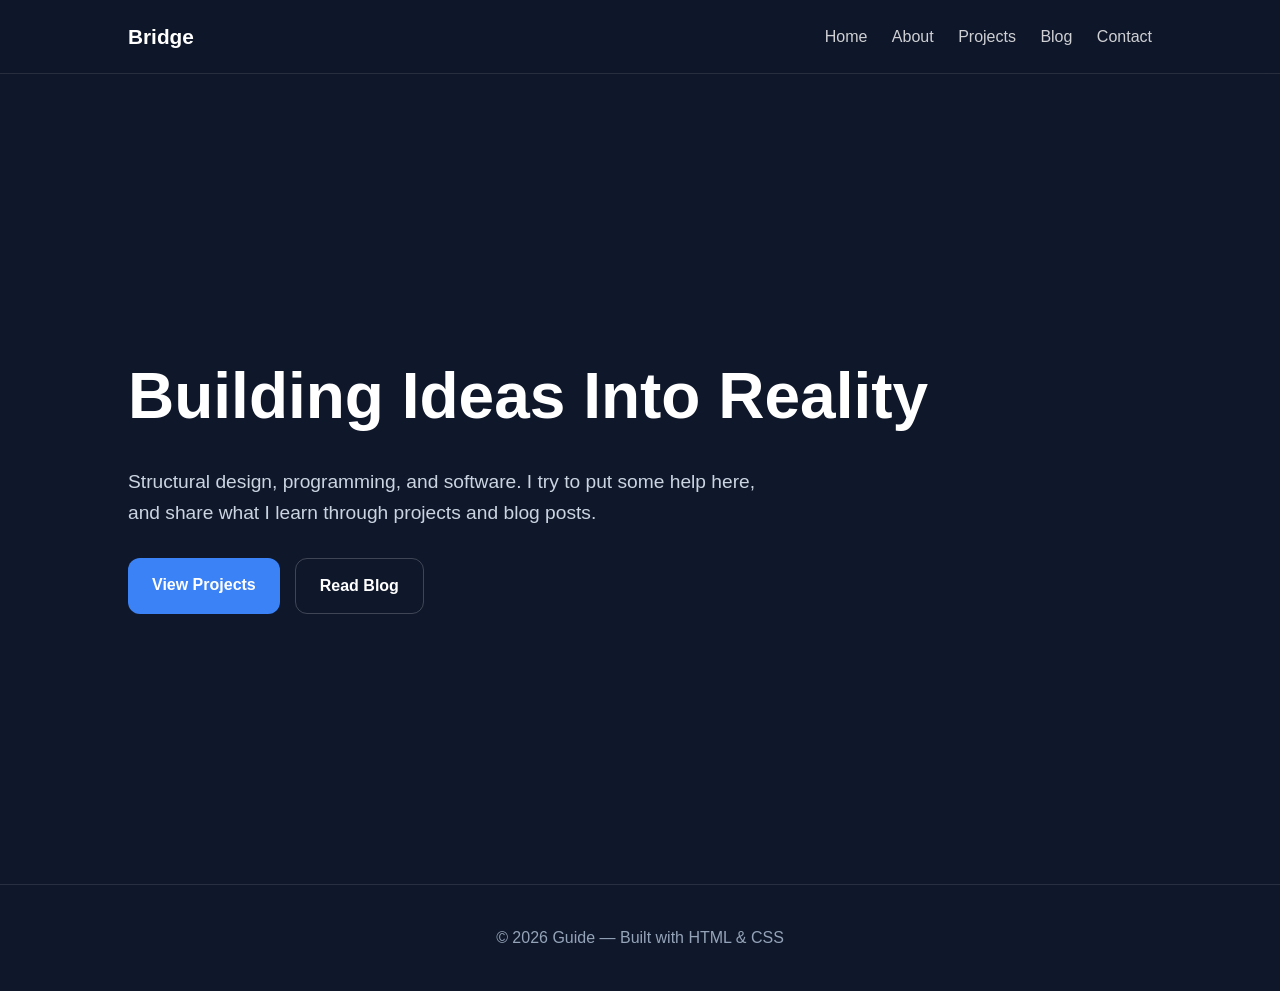
<file: index.html>
<!DOCTYPE html>
<html lang="en">
<head>
  <meta charset="UTF-8" />
  <meta name="viewport" content="width=device-width, initial-scale=1.0"/>
  <title>Structural Design - Home</title>
  <link rel="stylesheet" href="css/styles.css">
</head>

<body>

<header>
  <div class="logo">Bridge</div>

  <nav>
    <a href="index.html">Home</a>
    <a href="pages/about.html">About</a>
    <a href="pages/projects.html">Projects</a>
    <a href="pages/blog.html">Blog</a>
    <a href="pages/contact.html">Contact</a>
  </nav>
</header>

<main class="hero">
  <h1>Building Ideas Into Reality</h1>

  <p>
    Structural design, programming, and software.
    I try to put some help here, and share what I learn through projects and blog posts.
  </p>

  <div class="buttons">
    <a class="btn primary" href="pages/projects.html">View Projects</a>
    <a class="btn secondary" href="pages/blog.html">Read Blog</a>
  </div>
</main>

<footer>
  © 2026 Guide — Built with HTML & CSS
</footer>

</body>
</html>
</file>
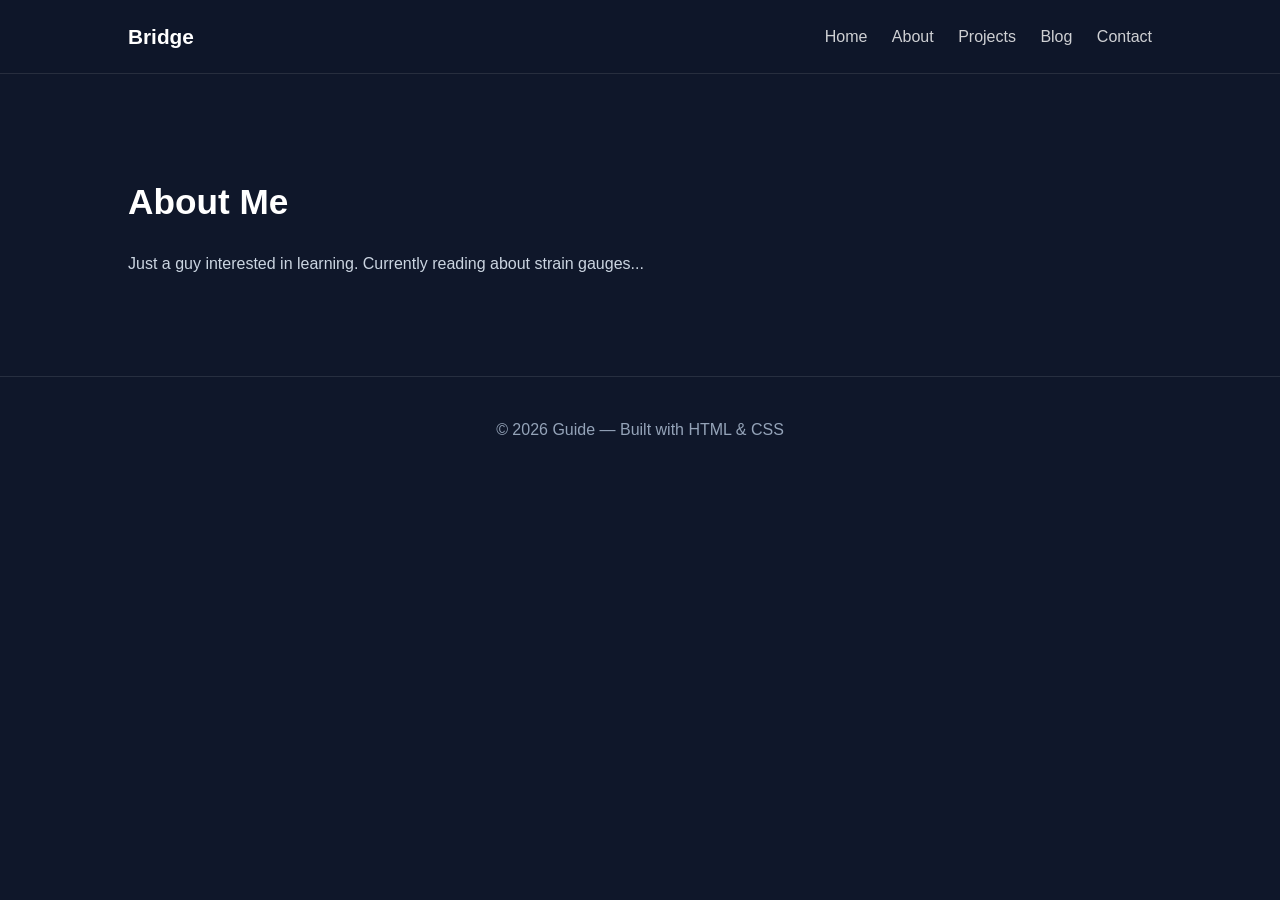
<file: about.html>
<!DOCTYPE html>
<html lang="en">
<head>
  <meta charset="UTF-8" />
  <meta name="viewport" content="width=device-width, initial-scale=1.0"/>
  <title>About</title>
  <link rel="stylesheet" href="css/styles.css">
</head>

<body>

<header>
  <div class="logo">Bridge</div>

  <nav>
    <a href="index.html">Home</a>
    <a href="about.html">About</a>
    <a href="pages/projects.html">Projects</a>
    <a href="pages/blog.html">Blog</a>
    <a href="pages/contact.html">Contact</a>
  </nav>
</header>

<section id="about">
  <h2>About Me</h2>

  <p class="about-text">
    Just a guy interested in learning.
    Currently reading about strain gauges...
  </p>
</section>

<footer>
  © 2026 Guide — Built with HTML & CSS
</footer>

</body>
</html>
</file>
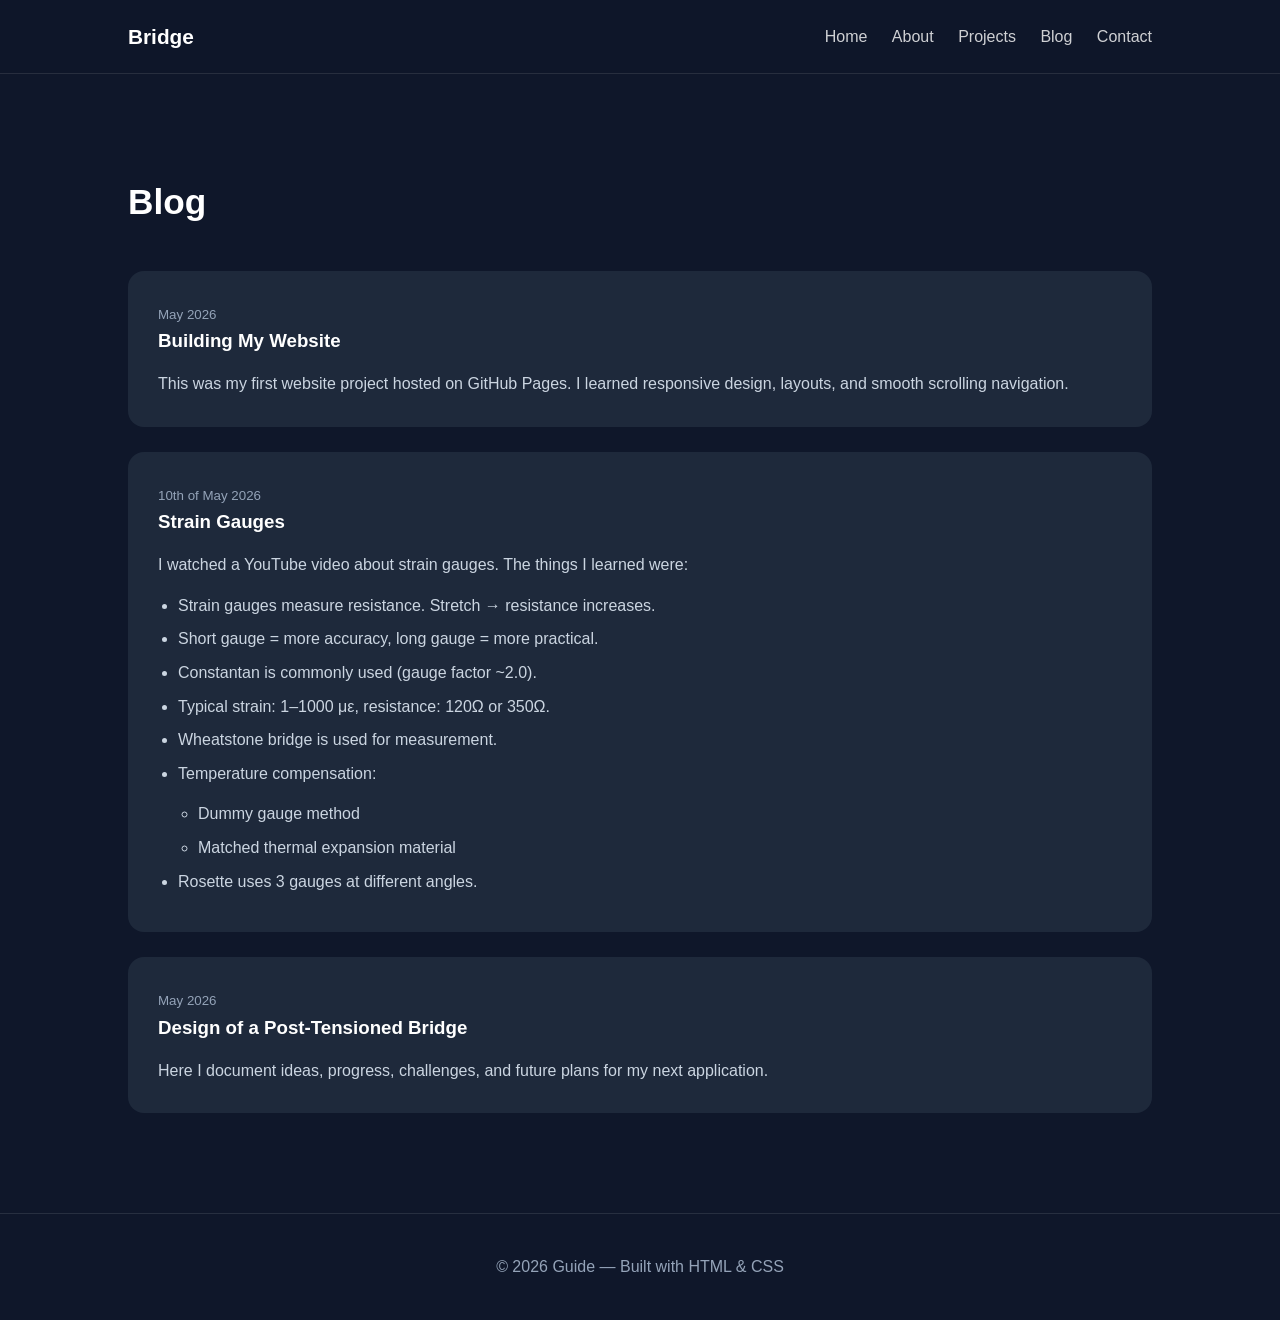
<file: blog.html>
<!DOCTYPE html>
<html lang="en">
<head>
  <meta charset="UTF-8" />
  <meta name="viewport" content="width=device-width, initial-scale=1.0"/>
  <title>Blog</title>
  <link rel="stylesheet" href="css/styles.css">
</head>

<body>

<header>
  <div class="logo">Bridge</div>

  <nav>
    <a href="index.html">Home</a>
    <a href="about.html">About</a>
    <a href="projects.html">Projects</a>
    <a href="blog.html">Blog</a>
    <a href="contact.html">Contact</a>
  </nav>
</header>

<section id="blog">
  <h2>Blog</h2>

  <div class="blog-container">

    <article class="blog-post" id="blog-post-1">
      <small>May 2026</small>
      <h3>Building My Website</h3>
      <p>
        This was my first website project hosted on GitHub Pages.
        I learned responsive design, layouts, and smooth scrolling navigation.
      </p>
    </article>

    <article class="blog-post" id="blog-post-2">
      <small>10th of May 2026</small>
      <h3>Strain Gauges</h3>
      <p>
        I watched a YouTube video about strain gauges. The things I learned were:
      </p>

      <ul>
        <li>Strain gauges measure resistance. Stretch → resistance increases.</li>
        <li>Short gauge = more accuracy, long gauge = more practical.</li>
        <li>Constantan is commonly used (gauge factor ~2.0).</li>
        <li>Typical strain: 1–1000 με, resistance: 120Ω or 350Ω.</li>
        <li>Wheatstone bridge is used for measurement.</li>
        <li>
          Temperature compensation:
          <ul>
            <li>Dummy gauge method</li>
            <li>Matched thermal expansion material</li>
          </ul>
        </li>
        <li>Rosette uses 3 gauges at different angles.</li>
      </ul>
    </article>

    <article class="blog-post" id="blog-post-3">
      <small>May 2026</small>
      <h3>Design of a Post-Tensioned Bridge</h3>
      <p>
        Here I document ideas, progress, challenges,
        and future plans for my next application.
      </p>
    </article>

  </div>
</section>

<footer>
  © 2026 Guide — Built with HTML & CSS
</footer>

</body>
</html>
</file>
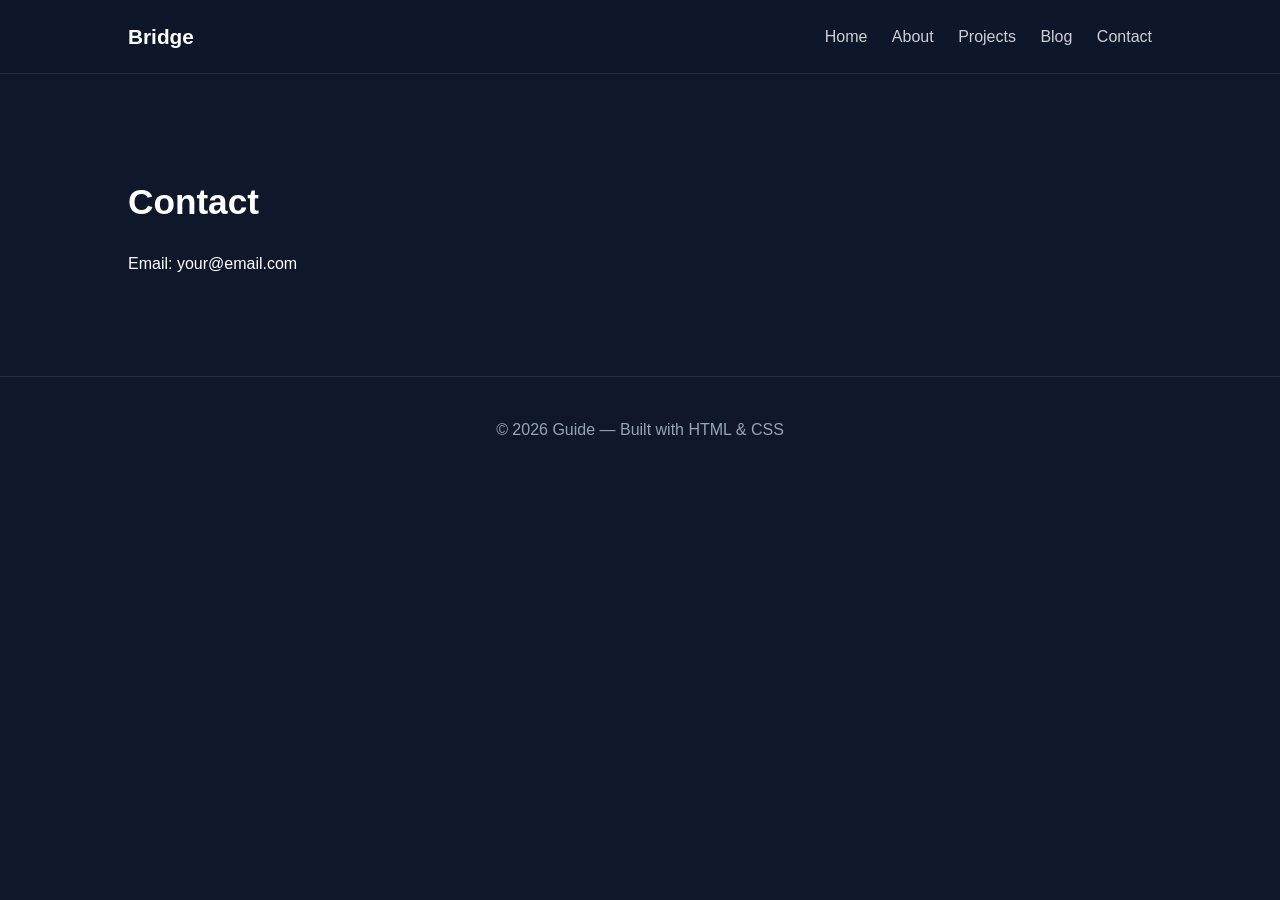
<file: contact.html>
<!DOCTYPE html>
<html lang="en">
<head>
  <meta charset="UTF-8" />
  <meta name="viewport" content="width=device-width, initial-scale=1.0"/>
  <title>Contact</title>
  <link rel="stylesheet" href="css/styles.css">
</head>

<body>

<header>
  <div class="logo">Bridge</div>

  <nav>
    <a href="index.html">Home</a>
    <a href="about.html">About</a>
    <a href="projects.html">Projects</a>
    <a href="blog.html">Blog</a>
    <a href="contact.html">Contact</a>
  </nav>
</header>

<section id="contact">
  <h2>Contact</h2>

  <p>Email: your@email.com</p>
</section>

<footer>
  © 2026 Guide — Built with HTML & CSS
</footer>

</body>
</html>
</file>
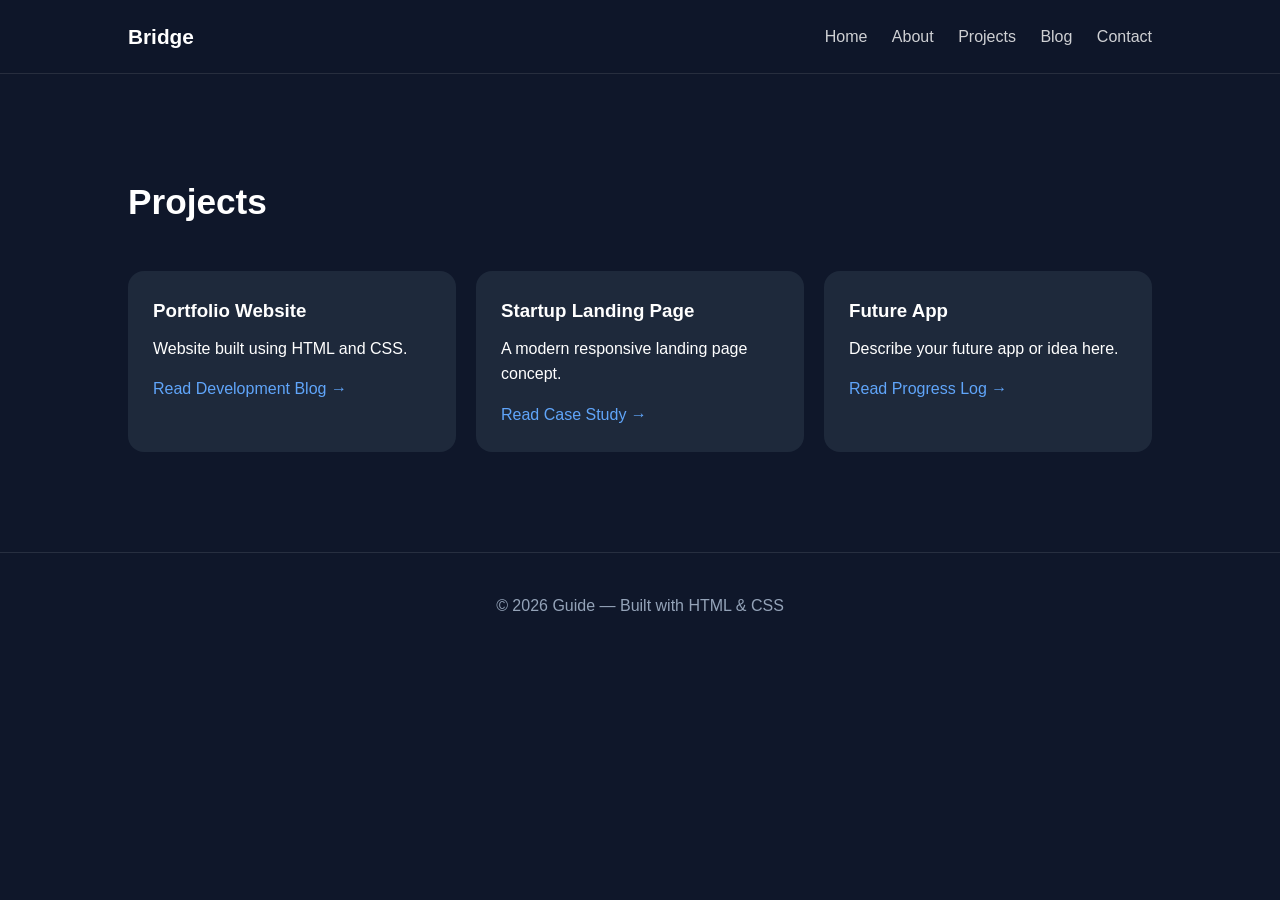
<file: projects.html>
<!DOCTYPE html>
<html lang="en">
<head>
  <meta charset="UTF-8" />
  <meta name="viewport" content="width=device-width, initial-scale=1.0"/>
  <title>Projects</title>
  <link rel="stylesheet" href="css/styles.css">
</head>

<body>

<header>
  <div class="logo">Bridge</div>

  <nav>
    <a href="index.html">Home</a>
    <a href="about.html">About</a>
    <a href="projects.html">Projects</a>
    <a href="blog.html">Blog</a>
    <a href="contact.html">Contact</a>
  </nav>
</header>

<section id="projects">
  <h2>Projects</h2>

  <div class="projects-grid">

    <div class="project-card">
      <h3>Portfolio Website</h3>
      <p>Website built using HTML and CSS.</p>
      <a href="blog.html#blog-post-1">Read Development Blog →</a>
    </div>

    <div class="project-card">
      <h3>Startup Landing Page</h3>
      <p>A modern responsive landing page concept.</p>
      <a href="blog.html#blog-post-2">Read Case Study →</a>
    </div>

    <div class="project-card">
      <h3>Future App</h3>
      <p>Describe your future app or idea here.</p>
      <a href="blog.html#blog-post-3">Read Progress Log →</a>
    </div>

  </div>
</section>

<footer>
  © 2026 Guide — Built with HTML & CSS
</footer>

</body>
</html>
</file>
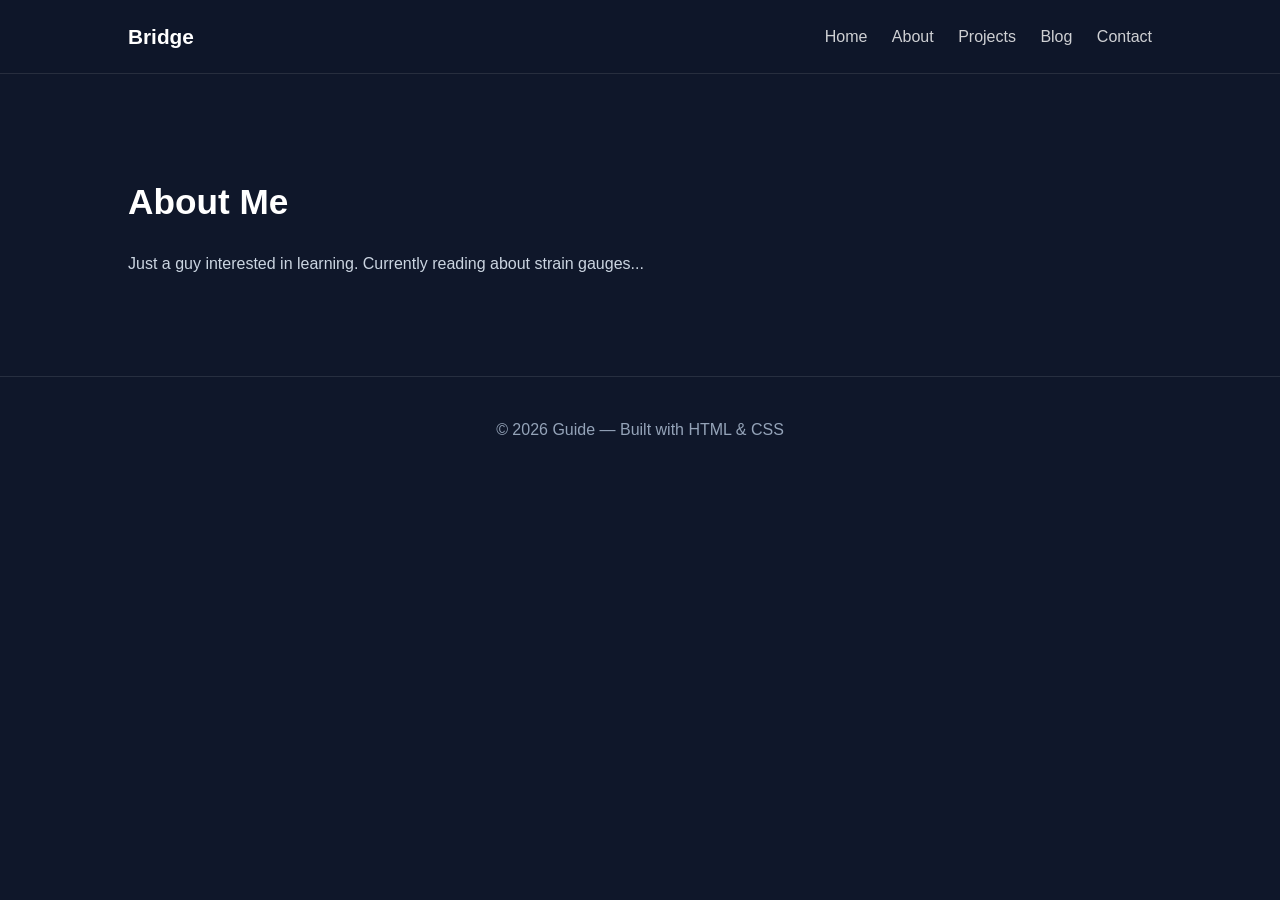
<file: pages/about.html>
<!DOCTYPE html>
<html lang="en">
<head>
  <meta charset="UTF-8" />
  <meta name="viewport" content="width=device-width, initial-scale=1.0"/>
  <title>About</title>
  <link rel="stylesheet" href="../css/styles.css">
</head>

<body>

<header>
  <div class="logo">Bridge</div>

  <nav>
    <a href="../index.html">Home</a>
    <a href="about.html">About</a>
    <a href="projects.html">Projects</a>
    <a href="blog.html">Blog</a>
    <a href="contact.html">Contact</a>
  </nav>
</header>

<section id="about">
  <h2>About Me</h2>

  <p class="about-text">
    Just a guy interested in learning.
    Currently reading about strain gauges...
  </p>
</section>

<footer>
  © 2026 Guide — Built with HTML & CSS
</footer>

</body>
</html>
</file>
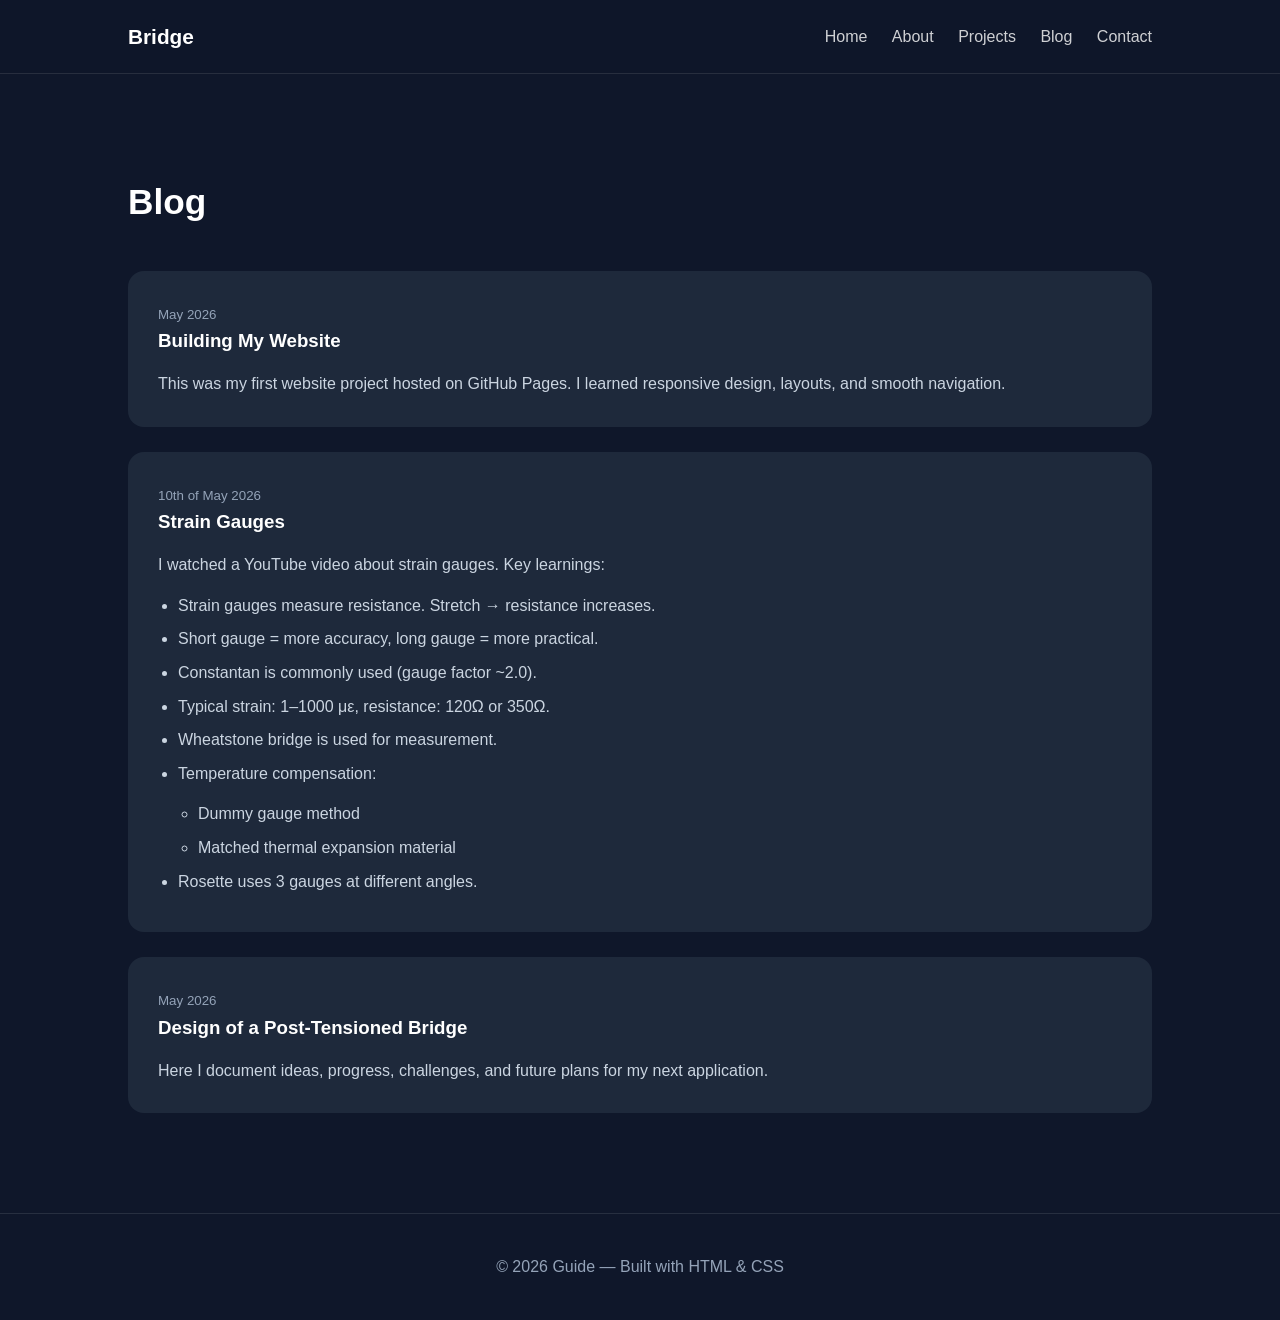
<file: pages/blog.html>
<!DOCTYPE html>
<html lang="en">
<head>
  <meta charset="UTF-8" />
  <meta name="viewport" content="width=device-width, initial-scale=1.0"/>
  <title>Blog</title>
  <link rel="stylesheet" href="../css/styles.css">
</head>

<body>

<header>
  <div class="logo">Bridge</div>

  <nav>
    <a href="../index.html">Home</a>
    <a href="about.html">About</a>
    <a href="projects.html">Projects</a>
    <a href="blog.html">Blog</a>
    <a href="contact.html">Contact</a>
  </nav>
</header>

<section id="blog">
  <h2>Blog</h2>

  <div class="blog-container">

    <article class="blog-post" id="blog-post-1">
      <small>May 2026</small>
      <h3>Building My Website</h3>
      <p>
        This was my first website project hosted on GitHub Pages.
        I learned responsive design, layouts, and smooth navigation.
      </p>
    </article>

    <article class="blog-post" id="blog-post-2">
      <small>10th of May 2026</small>
      <h3>Strain Gauges</h3>
      <p>I watched a YouTube video about strain gauges. Key learnings:</p>

      <ul>
        <li>Strain gauges measure resistance. Stretch → resistance increases.</li>
        <li>Short gauge = more accuracy, long gauge = more practical.</li>
        <li>Constantan is commonly used (gauge factor ~2.0).</li>
        <li>Typical strain: 1–1000 με, resistance: 120Ω or 350Ω.</li>
        <li>Wheatstone bridge is used for measurement.</li>
        <li>
          Temperature compensation:
          <ul>
            <li>Dummy gauge method</li>
            <li>Matched thermal expansion material</li>
          </ul>
        </li>
        <li>Rosette uses 3 gauges at different angles.</li>
      </ul>
    </article>

    <article class="blog-post" id="blog-post-3">
      <small>May 2026</small>
      <h3>Design of a Post-Tensioned Bridge</h3>
      <p>
        Here I document ideas, progress, challenges,
        and future plans for my next application.
      </p>
    </article>

  </div>
</section>

<footer>
  © 2026 Guide — Built with HTML & CSS
</footer>

</body>
</html>
</file>
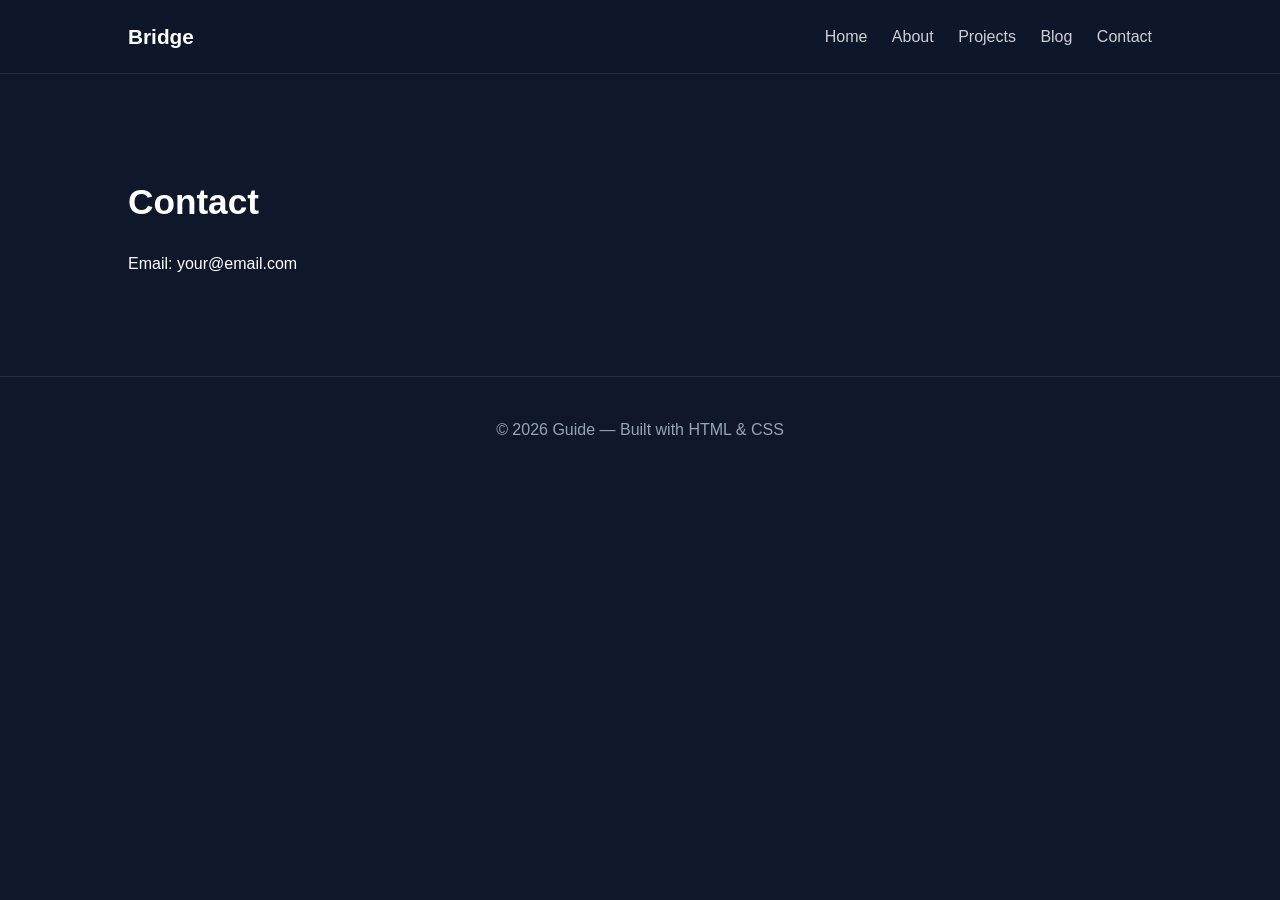
<file: pages/contact.html>
<!DOCTYPE html>
<html lang="en">
<head>
  <meta charset="UTF-8" />
  <meta name="viewport" content="width=device-width, initial-scale=1.0"/>
  <title>Contact</title>
  <link rel="stylesheet" href="../css/styles.css">
</head>

<body>

<header>
  <div class="logo">Bridge</div>

  <nav>
    <a href="../index.html">Home</a>
    <a href="about.html">About</a>
    <a href="projects.html">Projects</a>
    <a href="blog.html">Blog</a>
    <a href="contact.html">Contact</a>
  </nav>
</header>

<section id="contact">
  <h2>Contact</h2>

  <p>Email: your@email.com</p>
</section>

<footer>
  © 2026 Guide — Built with HTML & CSS
</footer>

</body>
</html>
</file>
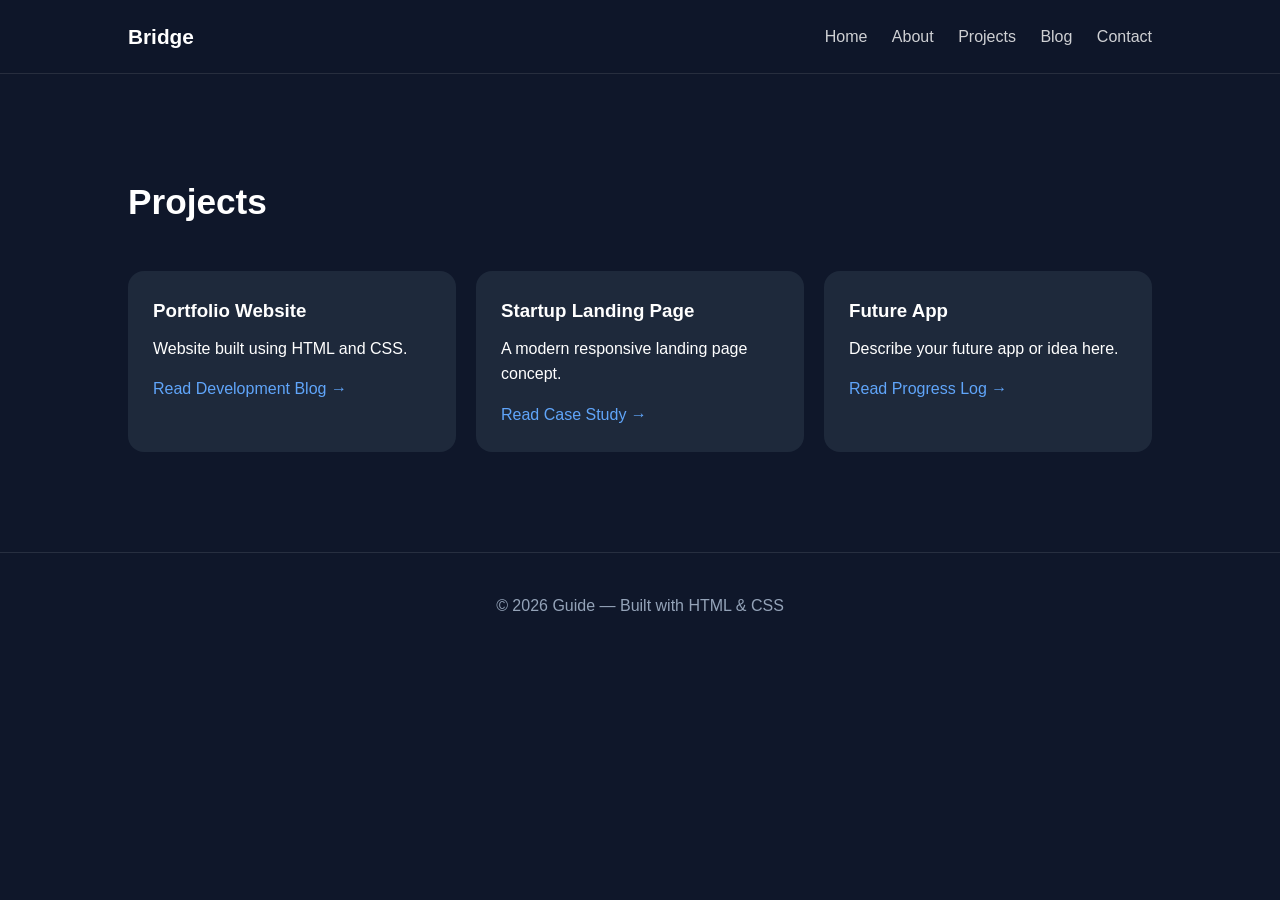
<file: pages/projects.html>
<!DOCTYPE html>
<html lang="en">
<head>
  <meta charset="UTF-8" />
  <meta name="viewport" content="width=device-width, initial-scale=1.0"/>
  <title>Projects</title>
  <link rel="stylesheet" href="../css/styles.css">
</head>

<body>

<header>
  <div class="logo">Bridge</div>

  <nav>
    <a href="../index.html">Home</a>
    <a href="about.html">About</a>
    <a href="projects.html">Projects</a>
    <a href="blog.html">Blog</a>
    <a href="contact.html">Contact</a>
  </nav>
</header>

<section id="projects">
  <h2>Projects</h2>

  <div class="projects-grid">

    <div class="project-card">
      <h3>Portfolio Website</h3>
      <p>Website built using HTML and CSS.</p>
      <a href="blog.html#blog-post-1">Read Development Blog →</a>
    </div>

    <div class="project-card">
      <h3>Startup Landing Page</h3>
      <p>A modern responsive landing page concept.</p>
      <a href="blog.html#blog-post-2">Read Case Study →</a>
    </div>

    <div class="project-card">
      <h3>Future App</h3>
      <p>Describe your future app or idea here.</p>
      <a href="blog.html#blog-post-3">Read Progress Log →</a>
    </div>

  </div>
</section>

<footer>
  © 2026 Guide — Built with HTML & CSS
</footer>

</body>
</html>
</file>
<file: css/styles.css>
* {
  margin: 0;
  padding: 0;
  box-sizing: border-box;
  scroll-behavior: smooth;
}

body {
  font-family: Arial, sans-serif;
  background: #0f172a;
  color: white;
  line-height: 1.6;
}

/* HEADER */
header {
  position: sticky;
  top: 0;
  background: rgba(15, 23, 42, 0.9);
  backdrop-filter: blur(10px);
  border-bottom: 1px solid rgba(255, 255, 255, 0.1);
  padding: 20px 10%;
  display: flex;
  justify-content: space-between;
  align-items: center;
  z-index: 1000;
}

.logo {
  font-size: 1.3rem;
  font-weight: bold;
}

nav a {
  color: white;
  text-decoration: none;
  margin-left: 20px;
  opacity: 0.8;
  transition: 0.2s;
}

nav a:hover {
  opacity: 1;
}

/* HERO */
.hero {
  min-height: 90vh;
  display: flex;
  flex-direction: column;
  justify-content: center;
  padding: 0 10%;
}

.hero h1 {
  font-size: 4rem;
  margin-bottom: 20px;
}

.hero p {
  max-width: 650px;
  color: #cbd5e1;
  font-size: 1.2rem;
  margin-bottom: 30px;
}

.buttons {
  display: flex;
  gap: 15px;
  flex-wrap: wrap;
}

.btn {
  padding: 14px 24px;
  border-radius: 12px;
  text-decoration: none;
  font-weight: bold;
  transition: 0.2s;
}

.primary {
  background: #3b82f6;
  color: white;
}

.primary:hover {
  background: #2563eb;
}

.secondary {
  border: 1px solid rgba(255, 255, 255, 0.2);
  color: white;
}

.secondary:hover {
  background: rgba(255, 255, 255, 0.05);
}

/* SECTIONS */
section {
  padding: 100px 10%;
}

h2 {
  font-size: 2.2rem;
  margin-bottom: 20px;
}

/* ABOUT */
.about-text {
  max-width: 700px;
  color: #cbd5e1;
}

/* PROJECTS */
.projects-grid {
  display: grid;
  grid-template-columns: repeat(auto-fit, minmax(250px, 1fr));
  gap: 20px;
  margin-top: 40px;
}

.project-card {
  background: #1e293b;
  padding: 25px;
  border-radius: 16px;
  transition: 0.2s;
}

.project-card:hover {
  transform: translateY(-5px);
}

.project-card h3 {
  margin-bottom: 10px;
}

.project-card a {
  display: inline-block;
  margin-top: 15px;
  color: #60a5fa;
  text-decoration: none;
}

/* BLOG */
.blog-container {
  display: grid;
  gap: 25px;
  margin-top: 40px;
}

.blog-post {
  background: #1e293b;
  padding: 30px;
  border-radius: 16px;
}

.blog-post h3 {
  margin-bottom: 10px;
}

.blog-post small {
  color: #94a3b8;
}

.blog-post p,
.blog-post ul {
  margin-top: 15px;
  color: #cbd5e1;
}

.blog-post ul {
  padding-left: 20px;
}

.blog-post li {
  margin-bottom: 8px;
}

/* FOOTER */
footer {
  text-align: center;
  padding: 40px;
  color: #94a3b8;
  border-top: 1px solid rgba(255, 255, 255, 0.1);
}

/* RESPONSIVE */
@media (max-width: 768px) {
  .hero h1 {
    font-size: 2.8rem;
  }

  nav {
    display: none;
  }
}
</file>
